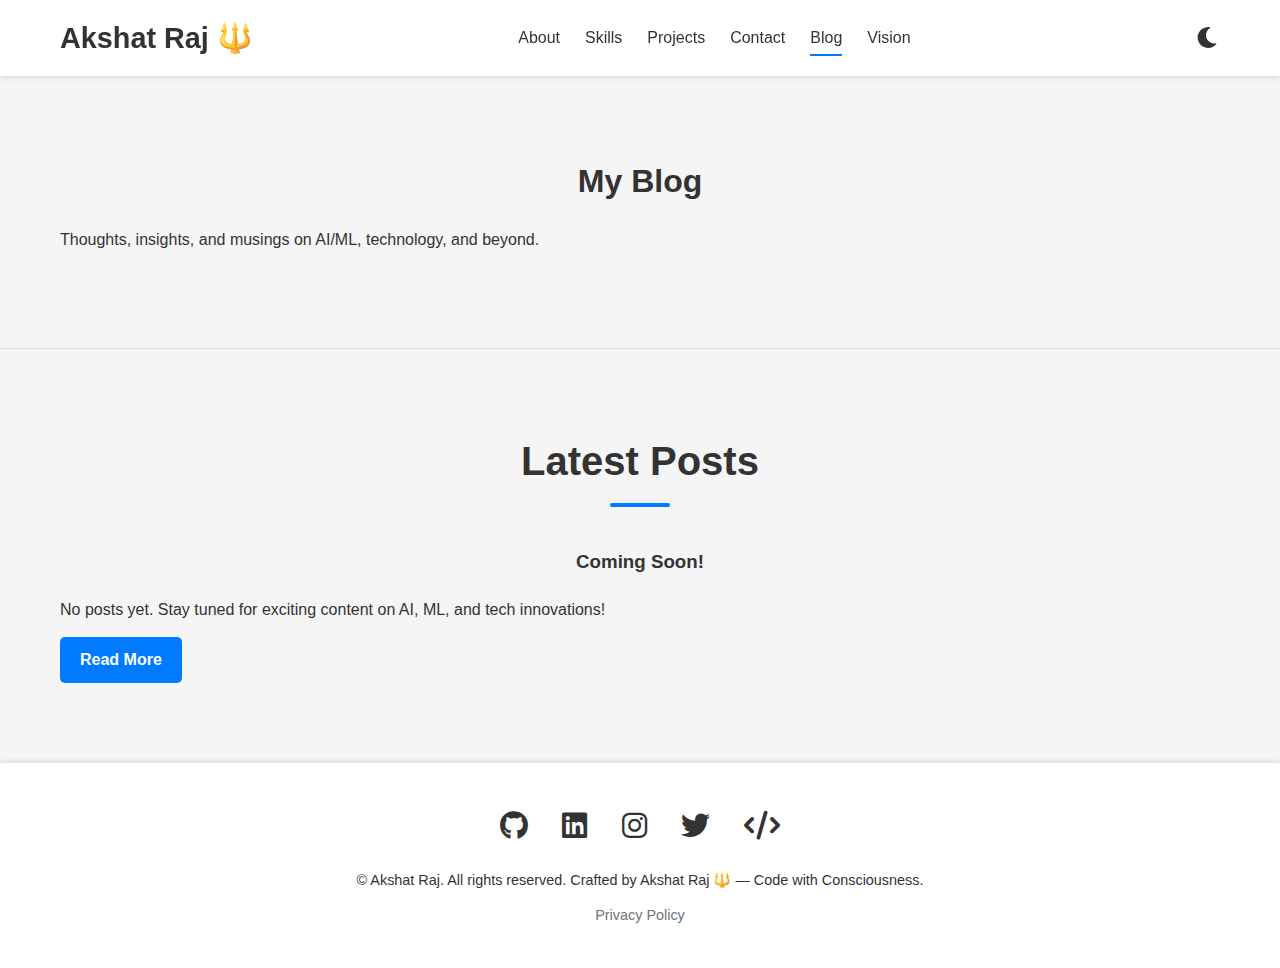
<file: blog.html>
<!DOCTYPE html>
<html lang="en">
<head>
    <meta charset="UTF-8">
    <meta name="viewport" content="width=device-width, initial-scale=1.0">
    <title>Akshat Raj - Blog</title>
    <link rel="icon" href="/favicon.ico">
    <link rel="stylesheet" href="https://cdnjs.cloudflare.com/ajax/libs/font-awesome/6.0.0-beta3/css/all.min.css">
    <link rel="stylesheet" href="style.css">
</head>
<body>
    <nav class="navbar">
        <div class="container">
            <a href="index.html" class="logo">Akshat Raj 🔱</a>
            <ul class="nav-links">
                <li><a href="index.html#about">About</a></li>
                <li><a href="index.html#skills">Skills</a></li>
                <li><a href="index.html#projects">Projects</a></li>
                <li><a href="index.html#contact">Contact</a></li>
                <li><a href="blog.html" class="active">Blog</a></li>
                <li><a href="vision.html">Vision</a></li>
            </ul>
            <button id="theme-toggle" class="theme-toggle" aria-label="Toggle theme">
                <i class="fas fa-moon"></i>
            </button>
            <div class="hamburger">
                <span class="bar"></span>
                <span class="bar"></span>
                <span class="bar"></span>
            </div>
        </div>
    </nav>

    <section class="page-hero">
        <div class="container">
            <h1>My Blog</h1>
            <p>Thoughts, insights, and musings on AI/ML, technology, and beyond.</p>
        </div>
    </section>

    <section class="blog-posts-section">
        <div class="container">
            <h2>Latest Posts</h2>
            <div class="blog-grid">
                <div class="blog-card">
                    <h3>Coming Soon!</h3>
                    <p>No posts yet. Stay tuned for exciting content on AI, ML, and tech innovations!</p>
                    <a href="#" class="btn btn-primary disabled-link">Read More</a>
                </div>
                </div>
        </div>
    </section>

    <footer class="footer">
        <div class="container">
            <div class="footer-social-links">
                <a href="https://github.com/Akshatrao00" target="_blank" rel="noopener noreferrer"><i class="fab fa-github"></i></a>
                <a href="https://www.linkedin.com/in/akshatraj00" target="_blank" rel="noopener noreferrer"><i class="fab fa-linkedin"></i></a>
                <a href="https://instagram.com/theakshatrao" target="_blank" rel="noopener noreferrer"><i class="fab fa-instagram"></i></a>
                <a href="https://x.com/AkshatRao_" target="_blank" rel="noopener noreferrer"><i class="fab fa-twitter"></i></a>
                <a href="https://leetcode.com/u/akshatrao/" target="_blank" rel="noopener noreferrer"><i class="fas fa-code"></i></a>
            </div>
            <p>&copy; <span id="current-year"></span> Akshat Raj. All rights reserved. Crafted by Akshat Raj 🔱 — Code with Consciousness.</p>
            <div class="footer-links">
                <a href="privacy-policy.html">Privacy Policy</a>
            </div>
        </div>
    </footer>

    <script src="script.js"></script>
</body>
</html>
</file>
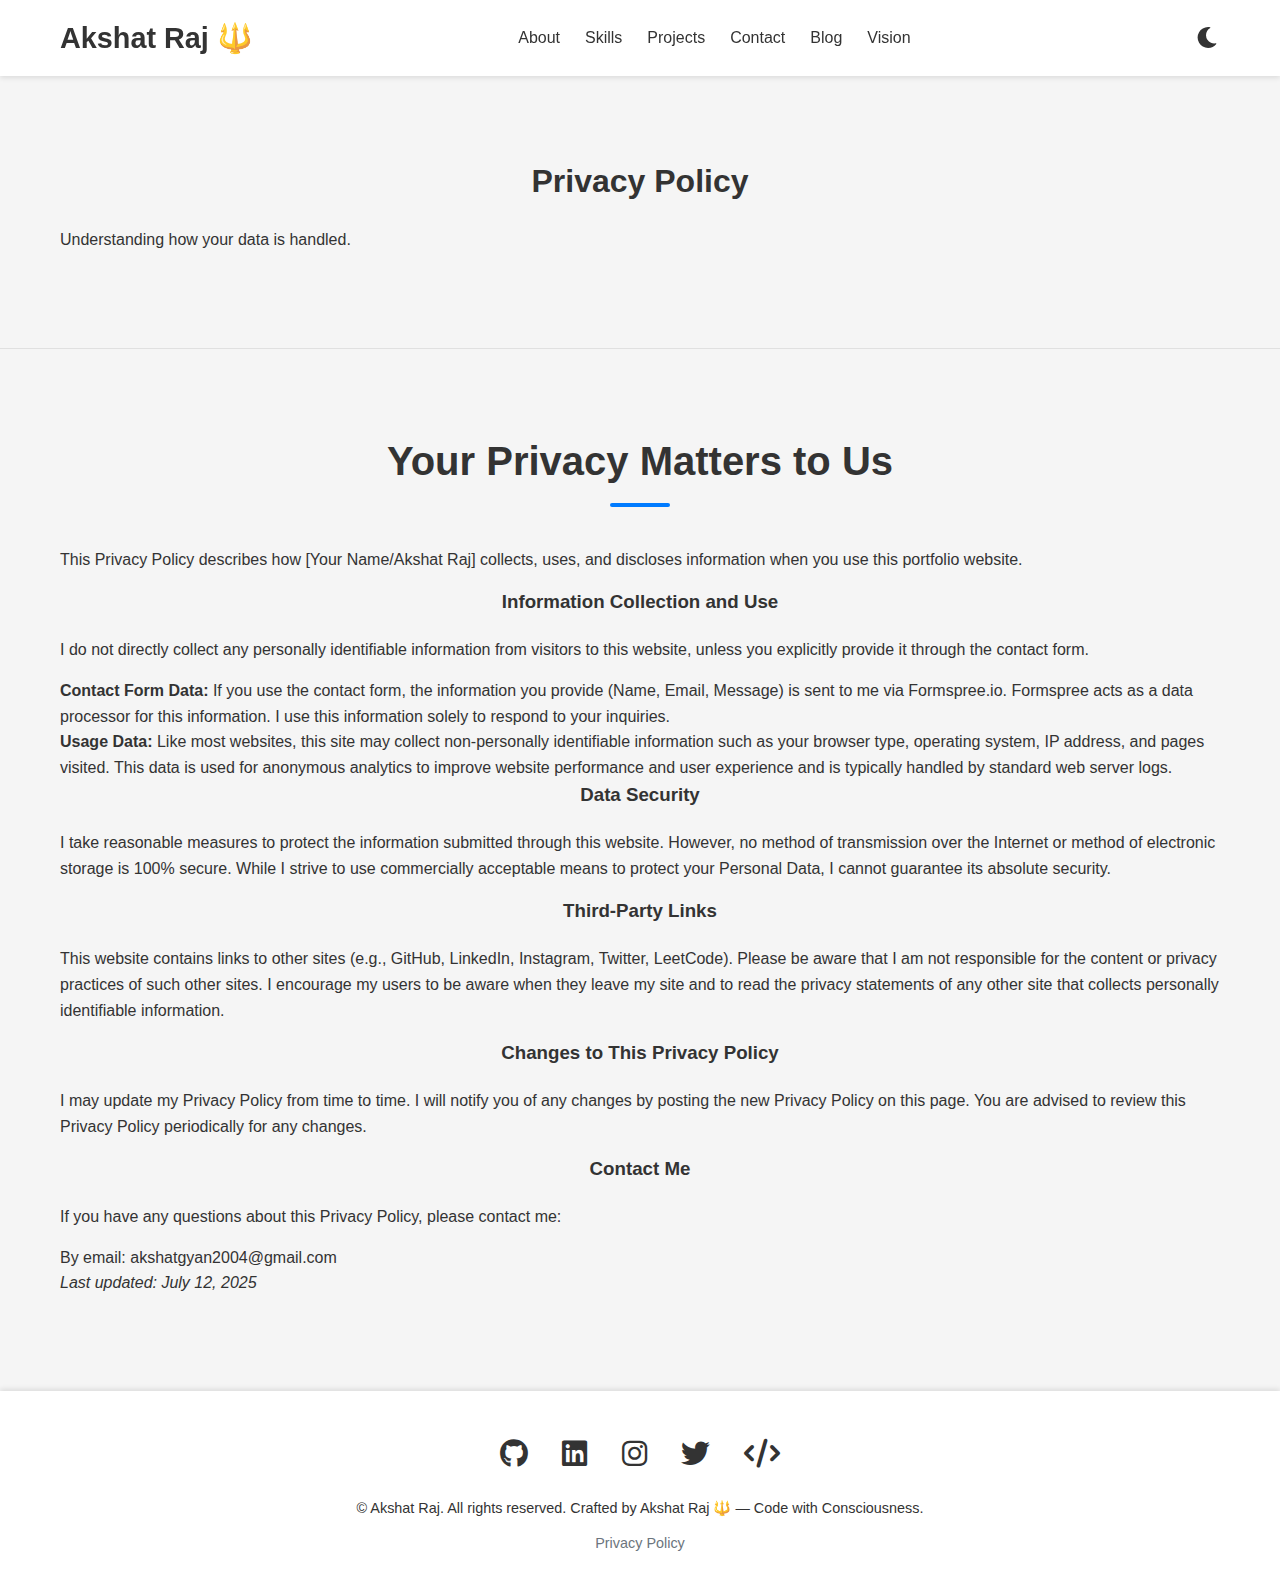
<file: privacy-policy.html>
<!DOCTYPE html>
<html lang="en">
<head>
    <meta charset="UTF-8">
    <meta name="viewport" content="width=device-width, initial-scale=1.0">
    <title>Akshat Raj - Privacy Policy</title>
    <link rel="icon" href="/favicon.ico">
    <link rel="stylesheet" href="https://cdnjs.cloudflare.com/ajax/libs/font-awesome/6.0.0-beta3/css/all.min.css">
    <link rel="stylesheet" href="style.css">
</head>
<body>
    <nav class="navbar">
        <div class="container">
            <a href="index.html" class="logo">Akshat Raj 🔱</a>
            <ul class="nav-links">
                <li><a href="index.html#about">About</a></li>
                <li><a href="index.html#skills">Skills</a></li>
                <li><a href="index.html#projects">Projects</a></li>
                <li><a href="index.html#contact">Contact</a></li>
                <li><a href="blog.html">Blog</a></li>
                <li><a href="vision.html">Vision</a></li>
            </ul>
            <button id="theme-toggle" class="theme-toggle" aria-label="Toggle theme">
                <i class="fas fa-moon"></i>
            </button>
            <div class="hamburger">
                <span class="bar"></span>
                <span class="bar"></span>
                <span class="bar"></span>
            </div>
        </div>
    </nav>

    <section class="page-hero">
        <div class="container">
            <h1>Privacy Policy</h1>
            <p>Understanding how your data is handled.</p>
        </div>
    </section>

    <section class="privacy-content-section">
        <div class="container">
            <h2>Your Privacy Matters to Us</h2>
            <p>This Privacy Policy describes how [Your Name/Akshat Raj] collects, uses, and discloses information when you use this portfolio website.</p>

            <h3>Information Collection and Use</h3>
            <p>I do not directly collect any personally identifiable information from visitors to this website, unless you explicitly provide it through the contact form.</p>
            <ul>
                <li><strong>Contact Form Data:</strong> If you use the contact form, the information you provide (Name, Email, Message) is sent to me via Formspree.io. Formspree acts as a data processor for this information. I use this information solely to respond to your inquiries.</li>
                <li><strong>Usage Data:</strong> Like most websites, this site may collect non-personally identifiable information such as your browser type, operating system, IP address, and pages visited. This data is used for anonymous analytics to improve website performance and user experience and is typically handled by standard web server logs.</li>
            </ul>

            <h3>Data Security</h3>
            <p>I take reasonable measures to protect the information submitted through this website. However, no method of transmission over the Internet or method of electronic storage is 100% secure. While I strive to use commercially acceptable means to protect your Personal Data, I cannot guarantee its absolute security.</p>

            <h3>Third-Party Links</h3>
            <p>This website contains links to other sites (e.g., GitHub, LinkedIn, Instagram, Twitter, LeetCode). Please be aware that I am not responsible for the content or privacy practices of such other sites. I encourage my users to be aware when they leave my site and to read the privacy statements of any other site that collects personally identifiable information.</p>

            <h3>Changes to This Privacy Policy</h3>
            <p>I may update my Privacy Policy from time to time. I will notify you of any changes by posting the new Privacy Policy on this page. You are advised to review this Privacy Policy periodically for any changes.</p>

            <h3>Contact Me</h3>
            <p>If you have any questions about this Privacy Policy, please contact me:</p>
            <ul>
                <li>By email: akshatgyan2004@gmail.com</li>
            </ul>
            <p><em>Last updated: July 12, 2025</em></p>
        </div>
    </section>

    <footer class="footer">
        <div class="container">
            <div class="footer-social-links">
                <a href="https://github.com/Akshatrao00" target="_blank" rel="noopener noreferrer"><i class="fab fa-github"></i></a>
                <a href="https://www.linkedin.com/in/akshatraj00" target="_blank" rel="noopener noreferrer"><i class="fab fa-linkedin"></i></a>
                <a href="https://instagram.com/theakshatrao" target="_blank" rel="noopener noreferrer"><i class="fab fa-instagram"></i></a>
                <a href="https://x.com/AkshatRao_" target="_blank" rel="noopener noreferrer"><i class="fab fa-twitter"></i></a>
                <a href="https://leetcode.com/u/akshatrao/" target="_blank" rel="noopener noreferrer"><i class="fas fa-code"></i></a>
            </div>
            <p>&copy; <span id="current-year"></span> Akshat Raj. All rights reserved. Crafted by Akshat Raj 🔱 — Code with Consciousness.</p>
            <div class="footer-links">
                <a href="privacy-policy.html">Privacy Policy</a>
            </div>
        </div>
    </footer>

    <script src="script.js"></script>
</body>
</html>
</file>
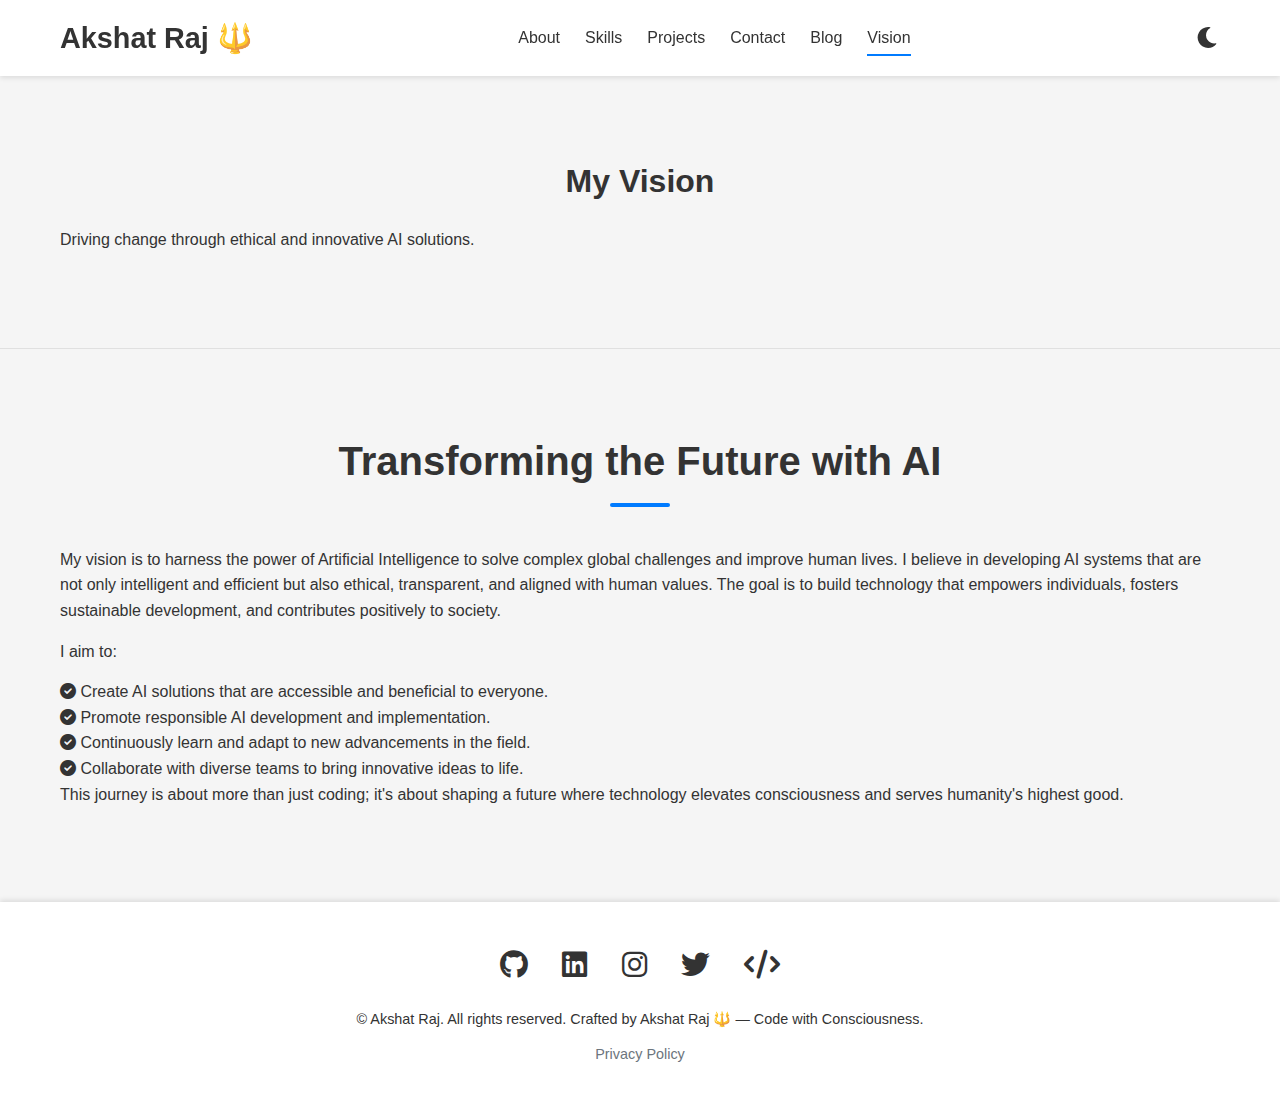
<file: vision.html>
<!DOCTYPE html>
<html lang="en">
<head>
    <meta charset="UTF-8">
    <meta name="viewport" content="width=device-width, initial-scale=1.0">
    <title>Akshat Raj - Vision</title>
    <link rel="icon" href="/favicon.ico">
    <link rel="stylesheet" href="https://cdnjs.cloudflare.com/ajax/libs/font-awesome/6.0.0-beta3/css/all.min.css">
    <link rel="stylesheet" href="style.css">
</head>
<body>
    <nav class="navbar">
        <div class="container">
            <a href="index.html" class="logo">Akshat Raj 🔱</a>
            <ul class="nav-links">
                <li><a href="index.html#about">About</a></li>
                <li><a href="index.html#skills">Skills</a></li>
                <li><a href="index.html#projects">Projects</a></li>
                <li><a href="index.html#contact">Contact</a></li>
                <li><a href="blog.html">Blog</a></li>
                <li><a href="vision.html" class="active">Vision</a></li>
            </ul>
            <button id="theme-toggle" class="theme-toggle" aria-label="Toggle theme">
                <i class="fas fa-moon"></i>
            </button>
            <div class="hamburger">
                <span class="bar"></span>
                <span class="bar"></span>
                <span class="bar"></span>
            </div>
        </div>
    </nav>

    <section class="page-hero">
        <div class="container">
            <h1>My Vision</h1>
            <p>Driving change through ethical and innovative AI solutions.</p>
        </div>
    </section>

    <section class="vision-content-section">
        <div class="container">
            <h2>Transforming the Future with AI</h2>
            <p>My vision is to harness the power of Artificial Intelligence to solve complex global challenges and improve human lives. I believe in developing AI systems that are not only intelligent and efficient but also ethical, transparent, and aligned with human values. The goal is to build technology that empowers individuals, fosters sustainable development, and contributes positively to society.</p>
            <p>I aim to:</p>
            <ul>
                <li><i class="fas fa-check-circle"></i> Create AI solutions that are accessible and beneficial to everyone.</li>
                <li><i class="fas fa-check-circle"></i> Promote responsible AI development and implementation.</li>
                <li><i class="fas fa-check-circle"></i> Continuously learn and adapt to new advancements in the field.</li>
                <li><i class="fas fa-check-circle"></i> Collaborate with diverse teams to bring innovative ideas to life.</li>
            </ul>
            <p>This journey is about more than just coding; it's about shaping a future where technology elevates consciousness and serves humanity's highest good.</p>
        </div>
    </section>

    <footer class="footer">
        <div class="container">
            <div class="footer-social-links">
                <a href="https://github.com/Akshatrao00" target="_blank" rel="noopener noreferrer"><i class="fab fa-github"></i></a>
                <a href="https://www.linkedin.com/in/akshatraj00" target="_blank" rel="noopener noreferrer"><i class="fab fa-linkedin"></i></a>
                <a href="https://instagram.com/theakshatrao" target="_blank" rel="noopener noreferrer"><i class="fab fa-instagram"></i></a>
                <a href="https://x.com/AkshatRao_" target="_blank" rel="noopener noreferrer"><i class="fab fa-twitter"></i></a>
                <a href="https://leetcode.com/u/akshatrao/" target="_blank" rel="noopener noreferrer"><i class="fas fa-code"></i></a>
            </div>
            <p>&copy; <span id="current-year"></span> Akshat Raj. All rights reserved. Crafted by Akshat Raj 🔱 — Code with Consciousness.</p>
            <div class="footer-links">
                <a href="privacy-policy.html">Privacy Policy</a>
            </div>
        </div>
    </footer>

    <script src="script.js"></script>
</body>
</html>
</file>
<file: style.css>
/* Basic Resets & Global Styles */
:root {
    /* Light Theme Colors */
    --background-color-light: #f5f5f5;
    --text-color-light: #333;
    --primary-color-light: #007bff; /* Blue */
    --secondary-color-light: #6c757d; /* Gray */
    --accent-color-light: #28a745; /* Green */
    --card-background-light: #ffffff;
    --border-color-light: #e0e0e0;
    --shadow-color-light: rgba(0, 0, 0, 0.1);
    --highlight-text-color-light: #007bff; /* Blue */

    /* Dark Theme Colors */
    --background-color-dark: #1a1a1a;
    --text-color-dark: #e0e0e0;
    --primary-color-dark: #66b3ff; /* Lighter Blue */
    --secondary-color-dark: #b0b0b0; /* Lighter Gray */
    --accent-color-dark: #5cb85c; /* Lighter Green */
    --card-background-dark: #2a2a2a;
    --border-color-dark: #3a3a3a;
    --shadow-color-dark: rgba(0, 0, 0, 0.3);
    --highlight-text-color-dark: #66b3ff; /* Lighter Blue */

    /* Current Theme Variables (Default to Light) */
    --background-color: var(--background-color-light);
    --text-color: var(--text-color-light);
    --primary-color: var(--primary-color-light);
    --secondary-color: var(--secondary-color-light);
    --accent-color: var(--accent-color-light);
    --card-background: var(--card-background-light);
    --border-color: var(--border-color-light);
    --shadow-color: var(--shadow-color-light);
    --highlight-text-color: var(--highlight-text-color-light);
}

/* Dark Mode Overrides */
body.dark-mode {
    --background-color: var(--background-color-dark);
    --text-color: var(--text-color-dark);
    --primary-color: var(--primary-color-dark);
    --secondary-color: var(--secondary-color-dark);
    --accent-color: var(--accent-color-dark);
    --card-background: var(--card-background-dark);
    --border-color: var(--border-color-dark);
    --shadow-color: var(--shadow-color-dark);
    --highlight-text-color: var(--highlight-text-color-dark);
}

* {
    margin: 0;
    padding: 0;
    box-sizing: border-box;
}

html {
    scroll-behavior: smooth;
}

body {
    font-family: 'Arial', sans-serif;
    line-height: 1.6;
    color: var(--text-color);
    background-color: var(--background-color);
    transition: background-color 0.3s ease, color 0.3s ease;
}

.container {
    max-width: 1200px;
    margin: 0 auto;
    padding: 0 20px;
}

a {
    color: var(--primary-color);
    text-decoration: none;
    transition: color 0.3s ease;
}

a:hover {
    color: var(--accent-color);
}

ul {
    list-style: none;
}

h1, h2, h3 {
    color: var(--text-color);
    margin-bottom: 20px;
    text-align: center;
}

p {
    margin-bottom: 15px;
}

/* Buttons */
.btn {
    display: inline-block;
    padding: 10px 20px;
    border-radius: 5px;
    font-weight: bold;
    text-align: center;
    transition: background-color 0.3s ease, color 0.3s ease, transform 0.2s ease;
    border: none;
    cursor: pointer;
}

.btn-primary {
    background-color: var(--primary-color);
    color: #fff;
}

.btn-primary:hover {
    background-color: var(--accent-color);
    transform: translateY(-2px);
}

.btn-secondary {
    background-color: var(--secondary-color);
    color: #fff;
    margin-left: 10px;
}

.btn-secondary:hover {
    background-color: #5a6268;
    transform: translateY(-2px);
}

/* Navbar */
.navbar {
    background-color: var(--card-background);
    color: var(--text-color);
    padding: 15px 0;
    position: sticky;
    top: 0;
    z-index: 1000;
    box-shadow: 0 2px 5px var(--shadow-color);
}

.navbar .container {
    display: flex;
    justify-content: space-between;
    align-items: center;
}

.navbar .logo {
    font-size: 1.8rem;
    font-weight: bold;
    color: var(--text-color);
}

.navbar .nav-links {
    display: flex;
    gap: 25px;
}

.navbar .nav-links li a {
    color: var(--text-color);
    font-weight: 500;
    padding: 5px 0;
    position: relative;
}

.navbar .nav-links li a::after {
    content: '';
    position: absolute;
    width: 0;
    height: 2px;
    bottom: -5px;
    left: 0;
    background-color: var(--primary-color);
    transition: width 0.3s ease-in-out;
}

.navbar .nav-links li a:hover::after,
.navbar .nav-links li a.active::after {
    width: 100%;
}

/* Theme Toggle */
.theme-toggle {
    background: none;
    border: none;
    font-size: 1.5rem;
    cursor: pointer;
    color: var(--text-color);
    transition: color 0.3s ease;
    margin-left: 20px;
}

.theme-toggle:hover {
    color: var(--primary-color);
}

/* Hamburger Menu (for mobile) */
.hamburger {
    display: none;
    flex-direction: column;
    cursor: pointer;
    gap: 5px;
}

.hamburger .bar {
    width: 25px;
    height: 3px;
    background-color: var(--text-color);
    transition: all 0.3s ease-in-out;
}

.nav-links.active {
    display: flex;
}

/* Hero Section */
.hero-section {
    padding: 80px 0;
    text-align: center;
    display: flex;
    align-items: center;
    justify-content: center;
    min-height: 80vh;
    background-color: var(--background-color);
}

.hero-section .container {
    display: flex;
    flex-direction: row;
    align-items: center;
    justify-content: center;
    gap: 50px;
}

.hero-content {
    flex: 1;
    text-align: left;
}

.hero-content h1 {
    font-size: 3.5rem;
    margin-bottom: 15px;
    text-align: left;
}

.hero-content .highlight {
    color: var(--highlight-text-color);
}

.hero-content .subtitle {
    font-size: 1.5rem;
    color: var(--secondary-color);
    margin-bottom: 20px;
}

.hero-content .description {
    font-size: 1.2rem;
    margin-bottom: 30px;
}

.hero-image {
    flex: 1;
    display: flex;
    justify-content: center;
    align-items: center;
}

.hero-image img {
    max-width: 400px;
    border-radius: 50%;
    border: 5px solid var(--primary-color);
    box-shadow: 0 0 20px var(--shadow-color);
    transition: transform 0.3s ease;
}

.hero-image img:hover {
    transform: scale(1.05);
}

.rotating-text {
    font-weight: bold;
    color: var(--primary-color);
}

.hero-buttons {
    display: flex;
    gap: 15px;
    justify-content: flex-start;
}

/* General Section Styling */
section {
    padding: 80px 0;
    border-bottom: 1px solid var(--border-color);
}

section:last-of-type {
    border-bottom: none;
}

section h2 {
    font-size: 2.5rem;
    margin-bottom: 40px;
    position: relative;
    display: inline-block;
    width: 100%;
}

section h2::after {
    content: '';
    display: block;
    width: 60px;
    height: 4px;
    background-color: var(--primary-color);
    margin: 10px auto 0;
    border-radius: 2px;
}

/* About Section */
.about-section .about-content {
    max-width: 800px;
    margin: 0 auto;
    font-size: 1.1rem;
    text-align: justify;
}

.about-section .quote {
    font-style: italic;
    margin-top: 30px;
    padding-left: 20px;
    border-left: 4px solid var(--primary-color);
    color: var(--secondary-color);
}

/* Skills Section */
.skills-grid {
    display: grid;
    grid-template-columns: repeat(auto-fit, minmax(250px, 1fr));
    gap: 30px;
}

.skill-category {
    background-color: var(--card-background);
    padding: 30px;
    border-radius: 10px;
    box-shadow: 0 4px 10px var(--shadow-color);
    transition: transform 0.3s ease;
    border: 1px solid var(--border-color);
}

.skill-category:hover {
    transform: translateY(-5px);
}

.skill-category h3 {
    font-size: 1.6rem;
    margin-bottom: 20px;
    color: var(--primary-color);
    text-align: left;
}

.skill-category ul {
    list-style: none;
}

.skill-category li {
    padding: 8px 0;
    font-size: 1.1rem;
    display: flex;
    align-items: center;
}

.skill-category .skill-bullet {
    font-size: 0.7rem;
    color: var(--accent-color);
    margin-right: 10px;
}

/* Projects Section */
.projects-grid {
    display: grid;
    grid-template-columns: repeat(auto-fit, minmax(300px, 1fr));
    gap: 30px;
}

.project-card {
    background-color: var(--card-background);
    border-radius: 10px;
    box-shadow: 0 4px 10px var(--shadow-color);
    overflow: hidden;
    transition: transform 0.3s ease, box-shadow 0.3s ease;
    border: 1px solid var(--border-color);
}

.project-card:hover {
    transform: translateY(-5px);
    box-shadow: 0 8px 15px var(--shadow-color);
}

.project-card img {
    width: 100%;
    height: 200px;
    object-fit: cover;
    display: block;
}

.project-info {
    padding: 20px;
}

.project-info h3 {
    font-size: 1.5rem;
    margin-bottom: 10px;
    color: var(--primary-color);
    text-align: left;
}

.project-info p {
    font-size: 0.95rem;
    color: var(--secondary-color);
    margin-bottom: 15px;
}

.project-tags {
    margin-bottom: 15px;
}

.project-tags span {
    display: inline-block;
    background-color: var(--primary-color);
    color: #fff;
    padding: 5px 10px;
    border-radius: 5px;
    font-size: 0.8rem;
    margin-right: 8px;
    margin-bottom: 5px;
}

.project-link {
    display: inline-block;
    color: var(--primary-color);
    font-weight: bold;
}

.project-link i {
    margin-right: 5px;
}

.project-link.no-link {
    color: var(--secondary-color);
    cursor: default;
}

/* Contact Section */
.contact-section .contact-intro {
    text-align: center;
    font-size: 1.1rem;
    margin-bottom: 40px;
    max-width: 700px;
    margin-left: auto;
    margin-right: auto;
}

.contact-grid {
    display: grid;
    grid-template-columns: repeat(auto-fit, minmax(300px, 1fr));
    gap: 40px;
}

.contact-info-card,
.contact-form-card {
    background-color: var(--card-background);
    padding: 30px;
    border-radius: 10px;
    box-shadow: 0 4px 10px var(--shadow-color);
    border: 1px solid var(--border-color);
}

.contact-info-card h3,
.contact-form-card h3 {
    text-align: left;
    margin-bottom: 20px;
    color: var(--primary-color);
}

.contact-info-card p {
    margin-bottom: 10px;
    display: flex;
    align-items: center;
    gap: 10px;
}

.contact-info-card p i {
    color: var(--accent-color);
    font-size: 1.2rem;
}

.social-links {
    display: flex;
    flex-wrap: wrap;
    gap: 15px;
    margin-top: 20px;
}

.social-links a {
    display: flex;
    align-items: center;
    gap: 8px;
    color: var(--text-color);
    background-color: var(--background-color);
    padding: 8px 15px;
    border-radius: 5px;
    border: 1px solid var(--border-color);
    transition: background-color 0.3s ease, color 0.3s ease;
}

.social-links a:hover {
    background-color: var(--primary-color);
    color: #fff;
    border-color: var(--primary-color);
}

.social-links a i {
    font-size: 1.2rem;
}


/* Contact Form */
.form-group {
    margin-bottom: 20px;
}

.form-group label {
    display: block;
    margin-bottom: 8px;
    font-weight: bold;
    color: var(--text-color);
}

.form-group input,
.form-group textarea {
    width: 100%;
    padding: 12px;
    border: 1px solid var(--border-color);
    border-radius: 5px;
    background-color: var(--background-color);
    color: var(--text-color);
    font-size: 1rem;
    transition: border-color 0.3s ease;
}

.form-group input:focus,
.form-group textarea:focus {
    border-color: var(--primary-color);
    outline: none;
    box-shadow: 0 0 0 3px rgba(0, 123, 255, 0.25);
}

.form-status-message {
    margin-top: 15px;
    padding: 10px;
    border-radius: 5px;
    text-align: center;
    font-weight: bold;
}

.form-status-message.success {
    background-color: #d4edda;
    color: #155724;
    border: 1px solid #c3e6cb;
}

.form-status-message.error {
    background-color: #f8d7da;
    color: #721c24;
    border: 1px solid #f5c6cb;
}

/* Footer */
.footer {
    background-color: var(--card-background);
    color: var(--text-color);
    padding: 40px 0;
    text-align: center;
    box-shadow: 0 -2px 5px var(--shadow-color);
}

.footer .footer-social-links {
    margin-bottom: 20px;
}

.footer .footer-social-links a {
    color: var(--text-color);
    font-size: 1.8rem;
    margin: 0 15px;
    transition: color 0.3s ease;
}

.footer .footer-social-links a:hover {
    color: var(--primary-color);
}

.footer p {
    font-size: 0.9rem;
    margin-bottom: 10px;
}

.footer .footer-links a {
    color: var(--secondary-color);
    font-size: 0.9rem;
    margin: 0 10px;
}

.footer .footer-links a:hover {
    color: var(--primary-color);
}

/* Scroll Reveal Animation */
.scroll-reveal {
    opacity: 0;
    transform: translateY(20px);
    transition: opacity 0.6s ease-out, transform 0.6s ease-out;
}

.scroll-reveal.active {
    opacity: 1;
    transform: translateY(0);
}


/* Responsive Design */
@media (max-width: 992px) {
    .navbar .nav-links {
        gap: 20px;
    }

    .hero-section .container {
        flex-direction: column;
        gap: 30px;
        text-align: center;
    }

    .hero-content {
        text-align: center;
    }

    .hero-content h1 {
        font-size: 3rem;
        text-align: center;
    }

    .hero-content .subtitle {
        font-size: 1.3rem;
    }

    .hero-content .description {
        font-size: 1rem;
    }

    .hero-image img {
        max-width: 300px;
    }

    .hero-buttons {
        justify-content: center;
    }

    .skills-grid,
    .projects-grid,
    .contact-grid {
        grid-template-columns: 1fr;
    }
}

@media (max-width: 768px) {
    .navbar .nav-links {
        display: none;
        flex-direction: column;
        width: 100%;
        background-color: var(--card-background);
        position: absolute;
        top: 70px; /* Adjust based on navbar height */
        left: 0;
        box-shadow: 0 5px 10px var(--shadow-color);
        padding: 20px 0;
    }

    .navbar .nav-links.active {
        display: flex;
    }

    .navbar .nav-links li {
        text-align: center;
        margin: 10px 0;
    }

    .navbar .nav-links li a {
        font-size: 1.2rem;
        padding: 10px 0;
        display: block;
    }

    .navbar .hamburger {
        display: flex;
        position: absolute;
        right: 20px; /* Adjust as needed */
        top: 25px; /* Adjust as needed */
    }

    .hero-section {
        padding: 60px 0;
        min-height: auto;
    }

    .hero-content h1 {
        font-size: 2.5rem;
    }

    .hero-content .subtitle {
        font-size: 1.2rem;
    }

    .hero-image img {
        max-width: 250px;
    }

    section {
        padding: 60px 0;
    }

    section h2 {
        font-size: 2rem;
    }
}

@media (max-width: 480px) {
    .navbar .logo {
        font-size: 1.5rem;
    }

    .hero-content h1 {
        font-size: 2rem;
    }

    .hero-content .subtitle {
        font-size: 1rem;
    }

    .hero-image img {
        max-width: 200px;
    }

    .btn {
        padding: 8px 15px;
        font-size: 0.9rem;
    }

    .hero-buttons {
        flex-direction: column;
        gap: 10px;
    }

    .btn-secondary {
        margin-left: 0;
    }

    .contact-info-card,
    .contact-form-card {
        padding: 20px;
    }

    .social-links a {
        font-size: 0.9rem;
        padding: 6px 12px;
    }

    .footer .footer-social-links a {
        font-size: 1.5rem;
        margin: 0 10px;
    }
}
</file>
